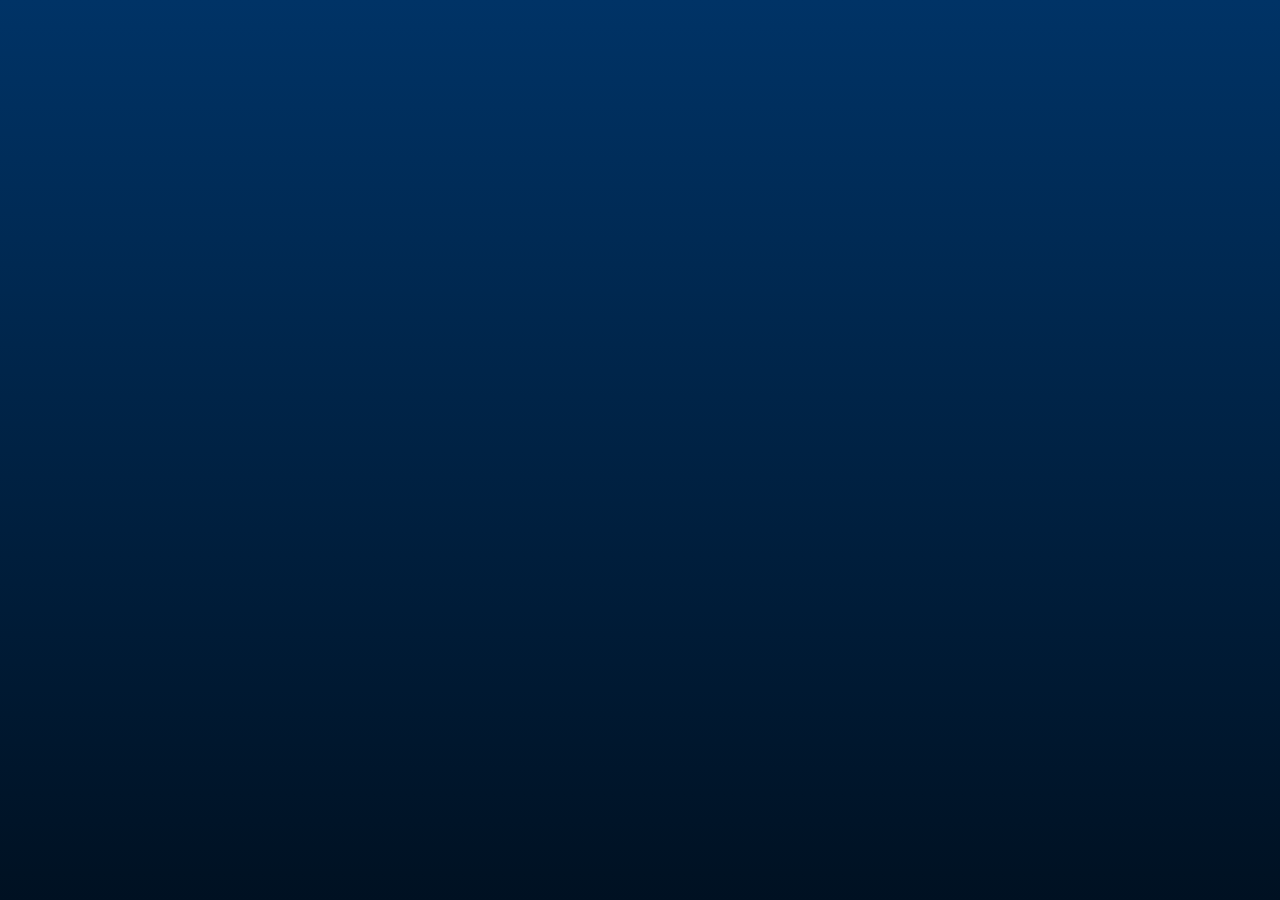
<file: rabbitears/rabbitears_server/static/diagnostics.html>
<!DOCTYPE html>
<html lang="en">
<head>
    <meta charset="UTF-8">
    <meta name="viewport" content="width=device-width, initial-scale=1.0">
    <title>RabbitEars TV - Diagnostics</title>
    <link rel="stylesheet" href="diagnostics.css">
</head>
<body>
    <div class="container">
        <div id="slideshow-container">
            <!-- Slides will be dynamically generated here -->
        </div>
    </div>

    <script src="common.js"></script>
    <script src="rabbitears_client.js"></script>
    <script src="diagnostics.js"></script>
</body>
</html>
</file>
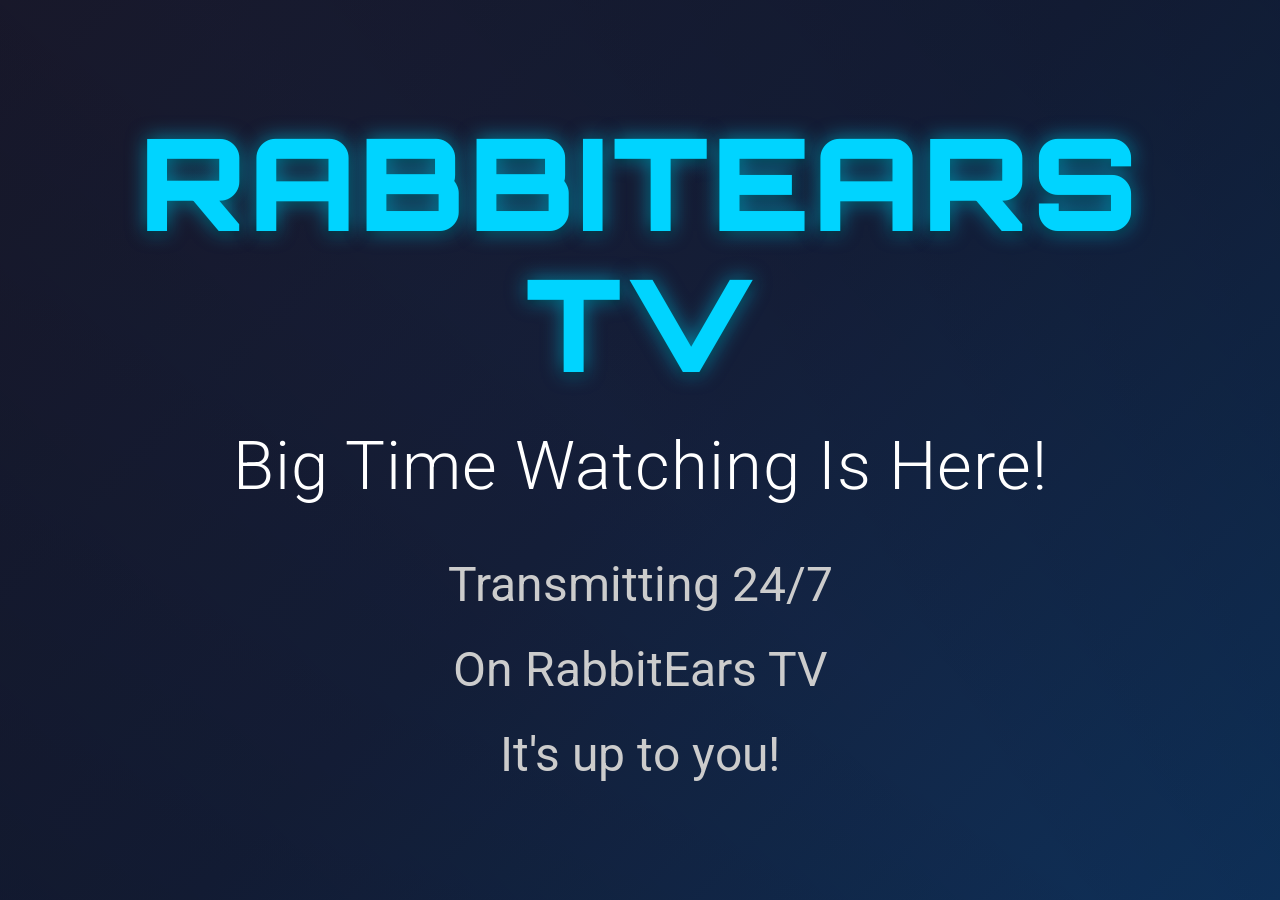
<file: rabbitears/rabbitears_server/static/bump/bump.html>
<!DOCTYPE html>
<html lang="en">
<head>
    <meta charset="UTF-8">
    <meta name="viewport" content="width=device-width, initial-scale=1.0">
    <title>Station Bump</title>
    <link rel="stylesheet" href="bump.css">
</head>
<body>
    <div class="bump-container" id="bumpContainer">
        <div class="background-layer" id="backgroundLayer"></div>

        <!-- Optional background video element -->
        <video id="bgVideoPlayer" preload="auto" playsinline style="display: none;">
            Your browser does not support the video element.
        </video>

        <div class="countdown-timer" id="countdownTimer" style="display: none;">
            <span id="countdownDisplay">0:00</span>
        </div>

        <div class="content-area" id="contentArea" style="opacity: 0;">
            <div class="title-section">
                <h1 class="main-title" id="mainTitle">FIELDSTATION42</h1>
            </div>

            <div class="subtitle-section">
                <h2 class="subtitle" id="subtitle">Your Retro Broadcast Experience</h2>
            </div>

            <div class="details-section">
                <div class="detail-line" id="detailLine1">102.7 FM</div>
                <div class="detail-line" id="detailLine2">Broadcasting 24/7</div>
                <div class="detail-line" id="detailLine3">rabbitears.com</div>
            </div>
        </div>

        <!-- Background music audio element -->
        <audio id="bgMusicPlayer" loop preload="auto" style="display: none;">
            Your browser does not support the audio element.
        </audio>
    </div>

    <script src="../rabbitears_client.js"></script>
    <script src="../common.js"></script>
    <script src="bump.js"></script>
</body>
</html>
</file>
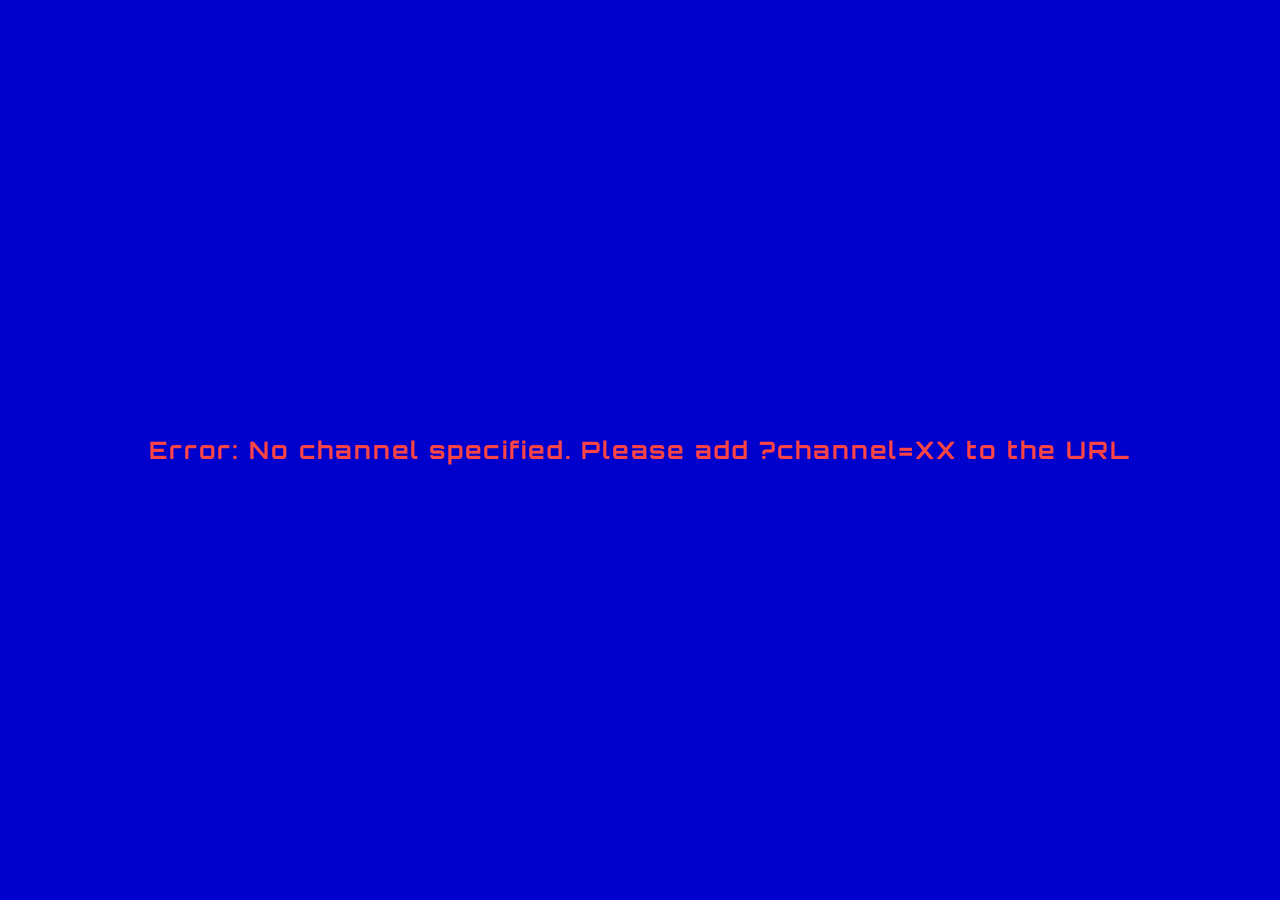
<file: rabbitears/rabbitears_server/static/ppv/ppv.html>
<!DOCTYPE html>
<html lang="en">
<head>
    <meta charset="UTF-8">
    <meta name="viewport" content="width=device-width, initial-scale=1.0">
    <title>Pay-Per-View</title>
    <link rel="stylesheet" href="ppv.css">
</head>
<body>
    <div class="ppv-container" id="ppvContainer">
        <div class="background-layer" id="backgroundLayer"></div>

        <!-- Main Content Area -->
        <div class="content-area">
            <!-- Side Info Box -->
            <div class="side-info">
                <div class="ppv-branding">
                    <div class="ppv-logo">RabbitEars<br>PPV</div>
                    <div class="ppv-tagline">Select Your Entertainment</div>
                </div>
                <div class="slideshow-controls">
                    <div class="slide-counter" id="slideCounter">1/1</div>
                    <div class="nav-hint">▲ PgUp Next</div>
                    <div class="nav-hint">▼ PgDn Prev</div>
                    <div class="nav-hint">ENTER Select</div>
                </div>
            </div>

            <!-- Image Area -->
            <div class="image-area">
                <img id="currentImage" class="current-image" alt="Movie Poster" />
                <div class="no-image" id="noImage">NO PREVIEW AVAILABLE</div>
            </div>
        </div>

        <!-- Thin Bottom Banner -->
        <div class="info-banner">
            <div class="content-title" id="contentTitle">Select a title to view</div>
            <div class="content-details" id="contentDetails"></div>
            <div class="content-description" id="contentDescription"></div>
        </div>

        <!-- Loading indicator -->
        <div class="loading-overlay" id="loadingOverlay">
            <div class="loading-spinner"></div>
            <div class="loading-text">Loading content...</div>
        </div>

        <!-- Background music audio element -->
        <audio id="bgMusicPlayer" preload="auto" style="display: none;">
            Your browser does not support the audio element.
        </audio>
    </div>

    <script src="../rabbitears_client.js"></script>
    <script src="../common.js"></script>
    <script src="ppv.js"></script>
</body>
</html>
</file>
<file: rabbitears/rabbitears_server/static/diagnostics.css>
/* Classic Weather Channel Style Display */
* {
    margin: 0;
    padding: 0;
    box-sizing: border-box;
}

body {
    font-family: Arial, sans-serif;
    background: linear-gradient(180deg, #003366 0%, #001122 100%);
    color: #ffffff;
    overflow: hidden;
    height: 100vh;
    width: 100vw;
}

.container {
    height: 100vh;
    width: 100vw;
    display: flex;
    flex-direction: column;
    justify-content: center;
    align-items: center;
    padding: 2vh 2vw;
    box-sizing: border-box;
}

.slide {
    display: none;
    width: calc(100vw - 4vw);
    height: 100%;
    max-height: 96vh;
    flex-direction: column;
    justify-content: center;
    margin: 0 2vw;
}

.slide.active {
    display: flex;
}

.header {
    background: linear-gradient(90deg, #0066cc 0%, #003399 100%);
    padding: 2vh 2rem;
    margin-bottom: 3vh;
    border-radius: 8px;
    flex-shrink: 0;
    width: 100%;
    box-sizing: border-box;
}

.title {
    font-size: clamp(1.5rem, 4vw, 2.5rem);
    font-weight: 900;
    color: #ffffff;
    text-align: center;
    letter-spacing: 2px;
}

.content {
    flex: 1;
    display: flex;
    flex-direction: column;
    gap: 2vh;
    padding: 0;
    justify-content: center;
    min-height: 0;
    width: 100%;
}

.data-row {
    display: flex;
    background: rgba(255, 255, 255, 0.1);
    border-left: 8px solid #ffcc00;
    padding: 2.5vh 2rem;
    font-size: clamp(1.1rem, 3vw, 2rem);
    font-weight: 900;
    flex-shrink: 0;
    width: 100%;
    box-sizing: border-box;
}

.label {
    flex: 1;
    color: #ffffff;
    text-align: left;
    font-weight: 900;
}

.value {
    flex: 1;
    color: #ffcc00;
    text-align: right;
    font-family: 'Courier New', monospace;
    font-weight: 900;
}

.footer {
    background: rgba(0, 0, 0, 0.3);
    padding: 2vh 2rem;
    display: flex;
    justify-content: space-between;
    align-items: center;
    margin-top: 3vh;
    flex-shrink: 0;
    width: 100%;
    box-sizing: border-box;
}

.page-info {
    font-size: clamp(0.8rem, 2vw, 1.3rem);
    color: #cccccc;
    font-weight: 900;
}

.timestamp {
    font-size: clamp(0.8rem, 2vw, 1.3rem);
    color: #cccccc;
    font-family: 'Courier New', monospace;
    font-weight: 900;
}

.loading {
    display: flex;
    flex-direction: column;
    justify-content: center;
    align-items: center;
    height: 100vh;
    font-size: clamp(1.5rem, 4.5vw, 3rem);
    color: #ffffff;
    text-align: center;
}

.loading-text {
    margin-bottom: 3vh;
}

.loading-bar {
    width: min(400px, 80vw);
    height: 8px;
    background: rgba(255, 255, 255, 0.2);
    border-radius: 4px;
    overflow: hidden;
}

.loading-fill {
    width: 0%;
    height: 100%;
    background: #ffcc00;
    animation: loading 2s ease-in-out infinite;
}

@keyframes loading {
    0% { width: 0%; }
    50% { width: 70%; }
    100% { width: 100%; }
}

.error-message {
    display: flex;
    flex-direction: column;
    justify-content: center;
    align-items: center;
    height: 100vh;
    color: #ff6666;
    font-size: clamp(1.1rem, 3vw, 2.2rem);
    text-align: center;
    background: linear-gradient(180deg, #330000 0%, #110000 100%);
}

.error-title {
    font-size: clamp(1.5rem, 4.5vw, 3rem);
    margin-bottom: 3vh;
    color: #ff3333;
}


/* Temperature-specific styling */
.temp-high {
    color: #ff6666 !important;
}

.temp-normal {
    color: #66ff66 !important;
}

.temp-low {
    color: #6666ff !important;
}

/* Memory usage colors */
.memory-high {
    color: #ff6666 !important;
}

.memory-normal {
    color: #ffcc00 !important;
}

.memory-low {
    color: #66ff66 !important;
}
</file>
<file: rabbitears/rabbitears_server/static/bump/bump.css>
@import url('https://fonts.googleapis.com/css2?family=Orbitron:wght@400;700;900&family=Roboto:wght@300;400;500;700&family=Bebas+Neue&family=Playfair+Display:wght@400;700;900&family=JetBrains+Mono:wght@400;700&display=swap');

* {
    margin: 0;
    padding: 0;
    box-sizing: border-box;
}

body {
    font-family: 'Roboto', sans-serif;
    margin: 0;
    padding: 0;
    overflow: hidden;
    background: #000000;
}

.bump-container {
    width: 100vw;
    height: 100vh;
    position: relative;
    display: flex;
    align-items: center;
    justify-content: center;
    background: #000000;
}

.background-layer {
    position: absolute;
    top: 0;
    left: 0;
    width: 100%;
    height: 100%;
    z-index: 1;
    background-size: cover;
    background-position: center;
    background-repeat: no-repeat;
    opacity: 0.7;
}

.background-layer::after {
    content: '';
    position: absolute;
    top: 0;
    left: 0;
    width: 100%;
    height: 100%;
    background: linear-gradient(
        45deg,
        rgba(0, 0, 0, 0.3) 0%,
        rgba(0, 0, 0, 0.1) 50%,
        rgba(0, 0, 0, 0.3) 100%
    );
}

#bgVideoPlayer {
    position: absolute;
    top: 0;
    left: 0;
    width: 100%;
    height: 100%;
    object-fit: contain;
    z-index: 0;
    background: #000000;
}

.bump-container.video-bg .background-layer {
    opacity: 0;
}

.content-area {
    position: absolute;
    z-index: 10;
    width: 100%;
    height: 100%;
    display: flex;
    flex-direction: column;
    justify-content: center;
    align-items: center;
    padding: 40px;
    text-align: center;
}

.bump-container.text-position-left .content-area {
    align-items: flex-start;
    text-align: left;
}

.bump-container.text-position-right .content-area {
    align-items: flex-end;
    text-align: right;
}

.bump-container.text-position-center .content-area {
    align-items: center;
    justify-content: center;
    text-align: center;
}

.bump-container.text-position-top-left .content-area {
    align-items: flex-start;
    justify-content: flex-start;
    text-align: left;
}

.bump-container.text-position-top-right .content-area {
    align-items: flex-end;
    justify-content: flex-start;
    text-align: right;
}

.bump-container.text-position-top-center .content-area {
    align-items: center;
    justify-content: flex-start;
    text-align: center;
}

.bump-container.text-position-bottom-left .content-area {
    align-items: flex-start;
    justify-content: flex-end;
    text-align: left;
}

.bump-container.text-position-bottom-right .content-area {
    align-items: flex-end;
    justify-content: flex-end;
    text-align: right;
}

.bump-container.text-position-bottom-center .content-area {
    align-items: center;
    justify-content: flex-end;
    text-align: center;
}

.title-section {
    margin-bottom: 30px;
    animation: fadeInUp 1.5s ease-out;
}

.main-title {
    font-family: 'Orbitron', monospace;
    font-size: clamp(4rem, 12vw, 8rem);
    font-weight: 900;
    color: #ffffff;
    text-transform: uppercase;
    letter-spacing: 3px;
    text-shadow: 
        0 0 10px rgba(255, 255, 255, 0.3),
        0 2px 4px rgba(0, 0, 0, 0.8);
    line-height: 1.1;
    margin: 0;
}

.subtitle-section {
    margin-bottom: 40px;
    animation: fadeInUp 1.5s ease-out 0.3s both;
}

.subtitle {
    font-family: 'Roboto', sans-serif;
    font-size: clamp(2.6rem, 6.5vw, 4.2rem);
    font-weight: 300;
    color: #e0e0e0;
    margin: 0;
    line-height: 1.3;
    letter-spacing: 1px;
}

.details-section {
    animation: fadeInUp 1.5s ease-out 0.6s both;
}

.detail-line {
    font-family: 'Roboto', sans-serif;
    font-size: clamp(1.8rem, 4.2vw, 3rem);
    color: #cccccc;
    margin-bottom: 18px;
    font-weight: 400;
    line-height: 1.4;
}

.detail-line:last-child {
    margin-bottom: 0;
}

@keyframes fadeInUp {
    from {
        opacity: 0;
        transform: translateY(20px);
    }
    to {
        opacity: 1;
        transform: translateY(0);
    }
}

.countdown-timer {
    position: absolute;
    top: 20px;
    left: 24px;
    z-index: 20;
    font-family: 'JetBrains Mono', 'Roboto', monospace;
    font-size: clamp(1.2rem, 2.5vw, 1.8rem);
    font-weight: 700;
    color: rgba(255, 255, 255, 0.85);
    text-shadow: 0 0 8px rgba(0, 0, 0, 0.8), 0 1px 3px rgba(0, 0, 0, 0.9);
    letter-spacing: 2px;
    background: rgba(0, 0, 0, 0.35);
    padding: 6px 14px;
    border-radius: 6px;
    backdrop-filter: blur(4px);
    animation: fadeInUp 1s ease-out both;
}

.ntsc-safe {
    width: 640px;
    height: 400px;
    padding: 30px;
}

.bump-container.custom-bg .background-layer {
    opacity: 0.8;
}

.bump-container.dark-theme .main-title {
    color: #ffffff;
    text-shadow: 
        0 0 20px rgba(255, 255, 255, 0.5),
        0 2px 8px rgba(0, 0, 0, 0.9);
}

.bump-container.light-theme {
    background: #f5f5f5;
}

.bump-container.light-theme .main-title {
    color: #333333;
    text-shadow: 
        0 0 10px rgba(255, 255, 255, 0.8),
        0 2px 4px rgba(0, 0, 0, 0.3);
}

.bump-container.light-theme .subtitle {
    color: #555555;
}

.bump-container.light-theme .detail-line {
    color: #666666;
}

.bump-container.accent-blue .main-title {
    color: #00d4ff;
    text-shadow: 
        0 0 20px rgba(0, 212, 255, 0.6),
        0 2px 8px rgba(0, 0, 0, 0.8);
}

.bump-container.accent-red .main-title {
    color: #ff4757;
    text-shadow: 
        0 0 20px rgba(255, 71, 87, 0.6),
        0 2px 8px rgba(0, 0, 0, 0.8);
}

.bump-container.accent-green .main-title {
    color: #2ed573;
    text-shadow: 
        0 0 20px rgba(46, 213, 115, 0.6),
        0 2px 8px rgba(0, 0, 0, 0.8);
}

.bump-container.accent-purple .main-title {
    color: #a55eea;
    text-shadow: 
        0 0 20px rgba(165, 94, 234, 0.6),
        0 2px 8px rgba(0, 0, 0, 0.8);
}

@media (max-width: 768px) {
    .content-area {
        padding: 20px;
    }
    
    .main-title {
        letter-spacing: 2px;
    }
    
    .subtitle {
        letter-spacing: 0.5px;
    }
    
    .detail-line {
        margin-bottom: 6px;
    }
}

/* ========================================
   VARIATION STYLES
   ======================================== */

/* VARIATION 1: Modern (default) */
.bump-container.variation-modern {
    background: linear-gradient(135deg, #1a1a2e 0%, #16213e 50%, #0f3460 100%);
}

.bump-container.variation-modern .main-title {
    font-family: 'Orbitron', monospace;
    color: #00d4ff;
    text-shadow: 
        0 0 20px rgba(0, 212, 255, 0.6),
        0 2px 8px rgba(0, 0, 0, 0.8);
}

.bump-container.variation-modern .subtitle {
    color: #ffffff;
}

.bump-container.variation-modern .detail-line {
    color: #cccccc;
}

/* VARIATION 2: Retro */
.bump-container.variation-retro {
    background: linear-gradient(45deg, #2d1b69 0%, #11052c 50%, #0a0a0a 100%);
    position: relative;
}

.bump-container.variation-retro::before {
    content: '';
    position: absolute;
    top: 0;
    left: 0;
    width: 100%;
    height: 100%;
    background: repeating-linear-gradient(
        0deg,
        transparent,
        transparent 3px,
        rgba(255, 20, 147, 0.03) 3px,
        rgba(255, 20, 147, 0.03) 6px
    );
    pointer-events: none;
    z-index: 5;
}

.bump-container.variation-retro .main-title {
    font-family: 'Bebas Neue', cursive;
    color: #ff1493;
    text-shadow: 
        0 0 30px rgba(255, 20, 147, 0.8),
        0 0 60px rgba(255, 20, 147, 0.4),
        2px 2px 0px #00ffff,
        4px 4px 0px rgba(0, 255, 255, 0.5);
    letter-spacing: 8px;
    transform: perspective(500px) rotateX(15deg);
}

.bump-container.variation-retro .subtitle {
    color: #00ffff;
    text-shadow: 0 0 15px rgba(0, 255, 255, 0.6);
    font-weight: 400;
}

.bump-container.variation-retro .detail-line {
    color: #ff69b4;
    text-shadow: 0 0 10px rgba(255, 105, 180, 0.5);
}

/* VARIATION 3: Corporate (90s TV Style) */
.bump-container.variation-corporate {
    background: linear-gradient(45deg, #001a33 0%, #002952 30%, #003d7a 60%, #0066cc 100%);
    position: relative;
}

.bump-container.variation-corporate::before {
    content: '';
    position: absolute;
    top: 0;
    left: 0;
    width: 100%;
    height: 100%;
    background: radial-gradient(circle at center, transparent 0%, rgba(0, 0, 0, 0.5) 100%);
    pointer-events: none;
    z-index: 2;
}

.bump-container.variation-corporate .main-title {
    font-family: 'Bebas Neue', cursive;
    color: #ffffff;
    text-shadow: 
        3px 3px 0px #003d7a,
        6px 6px 0px #002952,
        0 0 30px rgba(255, 255, 255, 0.6);
    font-weight: 900;
    letter-spacing: 6px;
    animation: corporate90sGlow 2s ease-in-out infinite alternate;
}

@keyframes corporate90sGlow {
    0% { text-shadow: 
        3px 3px 0px #003d7a,
        6px 6px 0px #002952,
        0 0 30px rgba(255, 255, 255, 0.6); }
    100% { text-shadow: 
        3px 3px 0px #003d7a,
        6px 6px 0px #002952,
        0 0 50px rgba(255, 255, 255, 0.9),
        0 0 70px rgba(0, 204, 255, 0.4); }
}

.bump-container.variation-corporate .subtitle {
    color: #ffff00;
    font-weight: 700;
    font-style: normal;
    text-shadow: 
        2px 2px 0px #cc9900,
        0 0 15px rgba(255, 255, 0, 0.8);
    text-transform: uppercase;
    letter-spacing: 3px;
}

.bump-container.variation-corporate .detail-line {
    color: #ffffff;
    font-weight: 600;
    text-shadow: 
        2px 2px 0px #0066cc,
        0 0 10px rgba(255, 255, 255, 0.5);
    text-transform: uppercase;
    letter-spacing: 2px;
}

.bump-container.variation-corporate .content-area {
    background: linear-gradient(135deg, 
        rgba(255, 255, 255, 0.15) 0%, 
        rgba(255, 255, 255, 0.05) 50%, 
        rgba(0, 102, 204, 0.1) 100%);
    border: 2px solid rgba(255, 255, 255, 0.3);
    border-radius: 12px;
    padding: 30px;
    margin: auto;
    max-width: 80%;
    max-height: 70%;
    box-shadow: 
        inset 1px 1px 3px rgba(255, 255, 255, 0.3),
        inset -1px -1px 3px rgba(0, 0, 0, 0.2),
        0 8px 25px rgba(0, 0, 0, 0.3);
    backdrop-filter: blur(5px);
}

/* VARIATION 4: Terminal */
.bump-container.variation-terminal {
    background: #000000;
    position: relative;
}

.bump-container.variation-terminal::after {
    content: '';
    position: absolute;
    top: 0;
    left: 0;
    width: 100%;
    height: 100%;
    background: repeating-linear-gradient(
        0deg,
        transparent,
        transparent 2px,
        rgba(0, 255, 0, 0.02) 2px,
        rgba(0, 255, 0, 0.02) 4px
    );
    pointer-events: none;
    z-index: 5;
    animation: scanlines 0.1s linear infinite;
}

@keyframes scanlines {
    0% { transform: translateY(0); }
    100% { transform: translateY(4px); }
}

.bump-container.variation-terminal .main-title {
    font-family: 'JetBrains Mono', monospace;
    color: #00ff00;
    text-shadow: 
        0 0 10px rgba(0, 255, 0, 0.8),
        0 0 20px rgba(0, 255, 0, 0.4);
    font-weight: 700;
    letter-spacing: 4px;
    animation: terminalFlicker 3s ease-in-out infinite;
}

@keyframes terminalFlicker {
    0%, 98%, 100% { opacity: 1; }
    99% { opacity: 0.8; }
}

.bump-container.variation-terminal .main-title::before {
    content: '> ';
    color: #00ff00;
}

.bump-container.variation-terminal .subtitle {
    color: #00ff00;
    font-family: 'JetBrains Mono', monospace;
    opacity: 0.8;
    font-weight: 400;
}

.bump-container.variation-terminal .detail-line {
    color: #00ff00;
    font-family: 'JetBrains Mono', monospace;
    opacity: 0.7;
    font-weight: 400;
}

.bump-container.variation-terminal .detail-line::before {
    content: '  • ';
    color: #00ff00;
}
</file>
<file: rabbitears/rabbitears_server/static/ppv/ppv.css>
@import url('https://fonts.googleapis.com/css2?family=Orbitron:wght@400;700;900&family=Roboto:wght@300;400;500;700&display=swap');

:root {
    --ppv-body-bg: #0f1b2d;
    --ppv-bg: #0000cd;
    --ppv-side-bg: #0000cd;
    --ppv-image-bg: #0000cd;
    --ppv-banner-bg: #00008b;
    --ppv-banner-border: #808080;
    --ppv-logo-color: #ffff00;
    --ppv-logo-font: 'Orbitron', monospace;
    --ppv-tagline-color: #ffffff;
    --ppv-title-color: #ffff00;
    --ppv-details-color: #ffffff;
    --ppv-description-color: #ffffff;
    --ppv-counter-color: #ffff00;
    --ppv-nav-color: #ffffff;
    --ppv-no-image-color: #1F53AD;
    --ppv-loading-bg: #0000cd;
    --ppv-spinner-color: #ffff00;
    --ppv-loading-text-color: #ffffff;
    --ppv-side-width: 220px;
    --ppv-font: 'Roboto', sans-serif;
    --ppv-mono-font: 'Orbitron', monospace;
    --ppv-bg-opacity: 0.2;
}

* {
    margin: 0;
    padding: 0;
    box-sizing: border-box;
}

body {
    font-family: var(--ppv-font);
    margin: 0;
    padding: 0;
    overflow: hidden;
    background: var(--ppv-body-bg);
    color: #ffffff;
}

.ppv-container {
    width: 100vw;
    height: 100vh;
    position: relative;
    display: flex;
    flex-direction: column;
    background: var(--ppv-bg);
}

.background-layer {
    position: absolute;
    top: 0;
    left: 0;
    width: 100%;
    height: 100%;
    z-index: 1;
    background-size: cover;
    background-position: center;
    background-repeat: no-repeat;
    opacity: var(--ppv-bg-opacity);
}

/* ============================================
   CONTENT AREA (Side-by-side layout)
   ============================================ */
.content-area {
    position: relative;
    z-index: 10;
    flex: 1;
    display: grid;
    grid-template-columns: var(--ppv-side-width) 1fr;
    background: transparent;
    overflow: hidden;
}

.side-info {
    display: flex;
    flex-direction: column;
    justify-content: space-between;
    align-items: center;
    padding: 30px 20px;
    background: var(--ppv-side-bg);
}

.ppv-branding {
    text-align: center;
    margin-bottom: 30px;
}

.ppv-logo {
    font-family: var(--ppv-mono-font);
    font-size: 1.8rem;
    font-weight: 900;
    color: var(--ppv-logo-color);
    letter-spacing: 3px;
    margin-bottom: 10px;
    line-height: 1.2;
}

.ppv-tagline {
    font-family: var(--ppv-mono-font);
    font-size: 0.75rem;
    font-weight: 700;
    color: var(--ppv-tagline-color);
    letter-spacing: 1px;
    line-height: 1.3;
}

.image-area {
    display: flex;
    align-items: center;
    justify-content: center;
    background: var(--ppv-image-bg);
    overflow: hidden;
    padding: 20px;
}

.current-image {
    max-width: 100%;
    max-height: 100%;
    object-fit: contain;
    display: none;
    transition: transform 0.5s ease-in-out, opacity 0.5s ease-in-out;
}

.current-image.visible {
    display: block;
    opacity: 1;
    transform: translateY(0);
}

.current-image.slide-out-up {
    opacity: 0;
    transform: translateY(-100%);
}

.current-image.slide-out-down {
    opacity: 0;
    transform: translateY(100%);
}

.current-image.slide-in-up {
    opacity: 0;
    transform: translateY(100%);
}

.current-image.slide-in-down {
    opacity: 0;
    transform: translateY(-100%);
}

.no-image {
    font-family: var(--ppv-mono-font);
    font-size: 3rem;
    font-weight: 700;
    color: var(--ppv-no-image-color);
    text-align: center;
    letter-spacing: 5px;
    display: none;
    text-shadow: 0 0 20px rgba(31, 83, 173, 0.5);
}

.no-image.visible {
    display: block;
}

/* ============================================
   INFO BANNER (Thin bottom banner)
   ============================================ */
.info-banner {
    position: relative;
    z-index: 20;
    background: var(--ppv-banner-bg);
    padding: 10px 30px;
    display: flex;
    flex-direction: column;
    gap: 4px;
    border-top: 1px solid var(--ppv-banner-border);
}

.content-title {
    font-family: var(--ppv-mono-font);
    font-size: 2.5rem;
    font-weight: 900;
    color: var(--ppv-title-color);
    letter-spacing: 2px;
    margin: 0;
    line-height: 1.1;
    overflow: hidden;
    text-overflow: ellipsis;
    white-space: nowrap;
}

.content-details {
    font-size: 1.8rem;
    color: var(--ppv-details-color);
    font-weight: 700;
    font-style: italic;
    line-height: 1.1;
    overflow: hidden;
    text-overflow: ellipsis;
    white-space: nowrap;
}

.content-description {
    font-size: 1.6rem;
    color: var(--ppv-description-color);
    line-height: 1.2;
    font-weight: 400;
    display: -webkit-box;
    -webkit-line-clamp: 2;
    -webkit-box-orient: vertical;
    overflow: hidden;
    text-overflow: ellipsis;
}

.slideshow-controls {
    display: flex;
    flex-direction: column;
    gap: 8px;
    align-items: center;
}

.slide-counter {
    font-family: var(--ppv-mono-font);
    font-size: 2rem;
    font-weight: 900;
    color: var(--ppv-counter-color);
    white-space: nowrap;
    margin-bottom: 20px;
    letter-spacing: 3px;
}

.nav-hint {
    font-size: 1rem;
    color: var(--ppv-nav-color);
    font-weight: 600;
    white-space: nowrap;
    font-family: var(--ppv-mono-font);
}

/* ============================================
   LOADING OVERLAY
   ============================================ */
.loading-overlay {
    position: absolute;
    top: 0;
    left: 0;
    width: 100%;
    height: 100%;
    z-index: 100;
    background: var(--ppv-loading-bg);
    display: flex;
    flex-direction: column;
    align-items: center;
    justify-content: center;
    gap: 20px;
}

.loading-overlay.hidden {
    display: none;
}

.loading-spinner {
    width: 60px;
    height: 60px;
    border: 4px solid rgba(255, 255, 255, 0.3);
    border-top-color: var(--ppv-spinner-color);
    border-radius: 50%;
    animation: spin 1s linear infinite;
}

@keyframes spin {
    to {
        transform: rotate(360deg);
    }
}

.loading-text {
    font-family: var(--ppv-mono-font);
    font-size: 1.5rem;
    color: var(--ppv-loading-text-color);
    font-weight: 700;
    letter-spacing: 2px;
}

/* ============================================
   TRANSITIONS
   ============================================ */
@keyframes fadeIn {
    from {
        opacity: 0;
    }
    to {
        opacity: 1;
    }
}

@keyframes slideUp {
    from {
        transform: translateY(20px);
        opacity: 0;
    }
    to {
        transform: translateY(0);
        opacity: 1;
    }
}

.content-title,
.content-details,
.content-description {
    animation: slideUp 0.5s ease-out;
}

/* ============================================
   RESPONSIVE DESIGN
   ============================================ */
@media (max-width: 1024px) {
    .content-area {
        grid-template-columns: 180px 1fr;
    }

    .side-info {
        padding: 15px;
    }

    .image-area {
        padding: 15px;
    }

    .content-title {
        font-size: 2.2rem;
    }

    .content-details {
        font-size: 1.6rem;
    }

    .content-description {
        font-size: 1.4rem;
    }
}

@media (max-width: 768px) {
    .ppv-logo {
        font-size: 1.4rem;
        letter-spacing: 2px;
    }

    .ppv-tagline {
        font-size: 0.65rem;
        letter-spacing: 0.5px;
    }

    .content-area {
        grid-template-columns: 160px 1fr;
    }

    .side-info {
        padding: 12px;
    }

    .image-area {
        padding: 12px;
    }

    .info-banner {
        padding: 8px 20px;
    }

    .content-title {
        font-size: 2rem;
    }

    .content-details {
        font-size: 1.5rem;
    }

    .content-description {
        font-size: 1.3rem;
        -webkit-line-clamp: 2;
    }

    .slide-counter {
        font-size: 1.5rem;
    }

    .nav-hint {
        font-size: 0.85rem;
    }

    .no-image {
        font-size: 1.8rem;
    }
}
</file>
